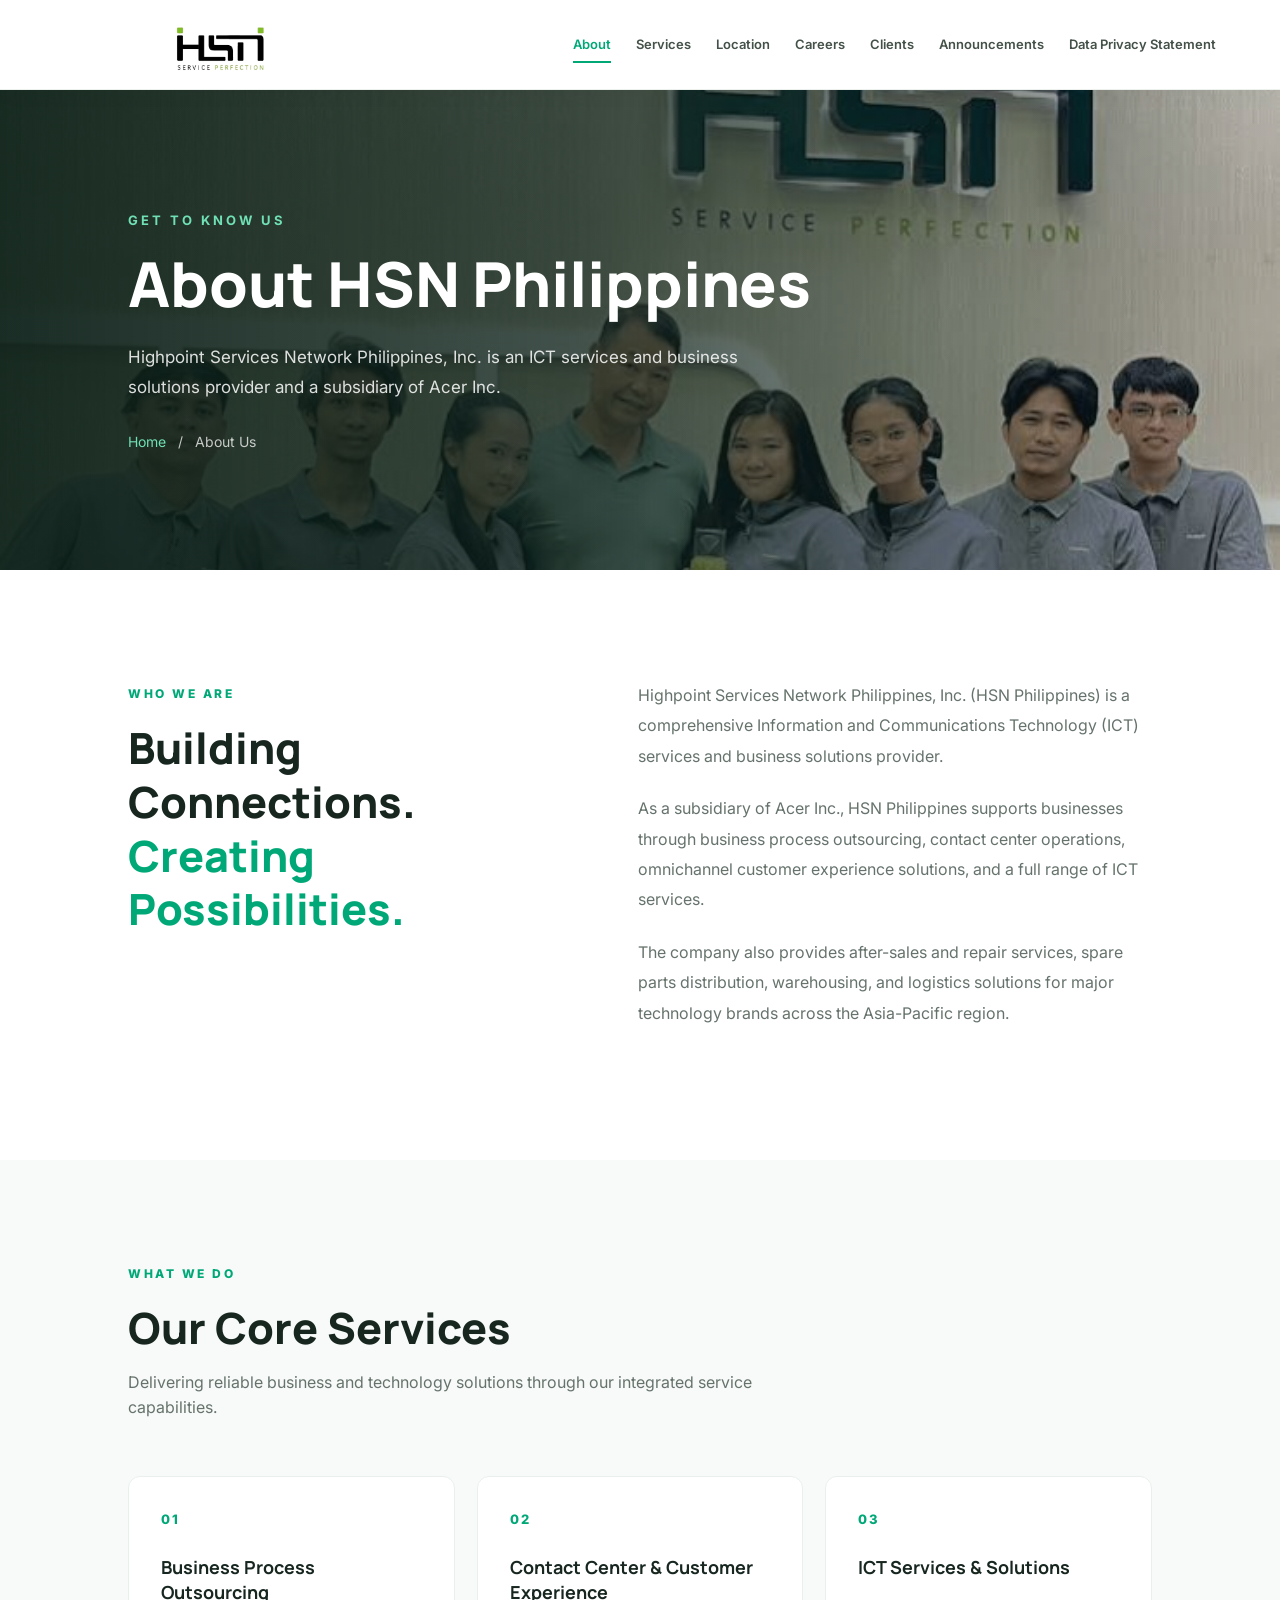
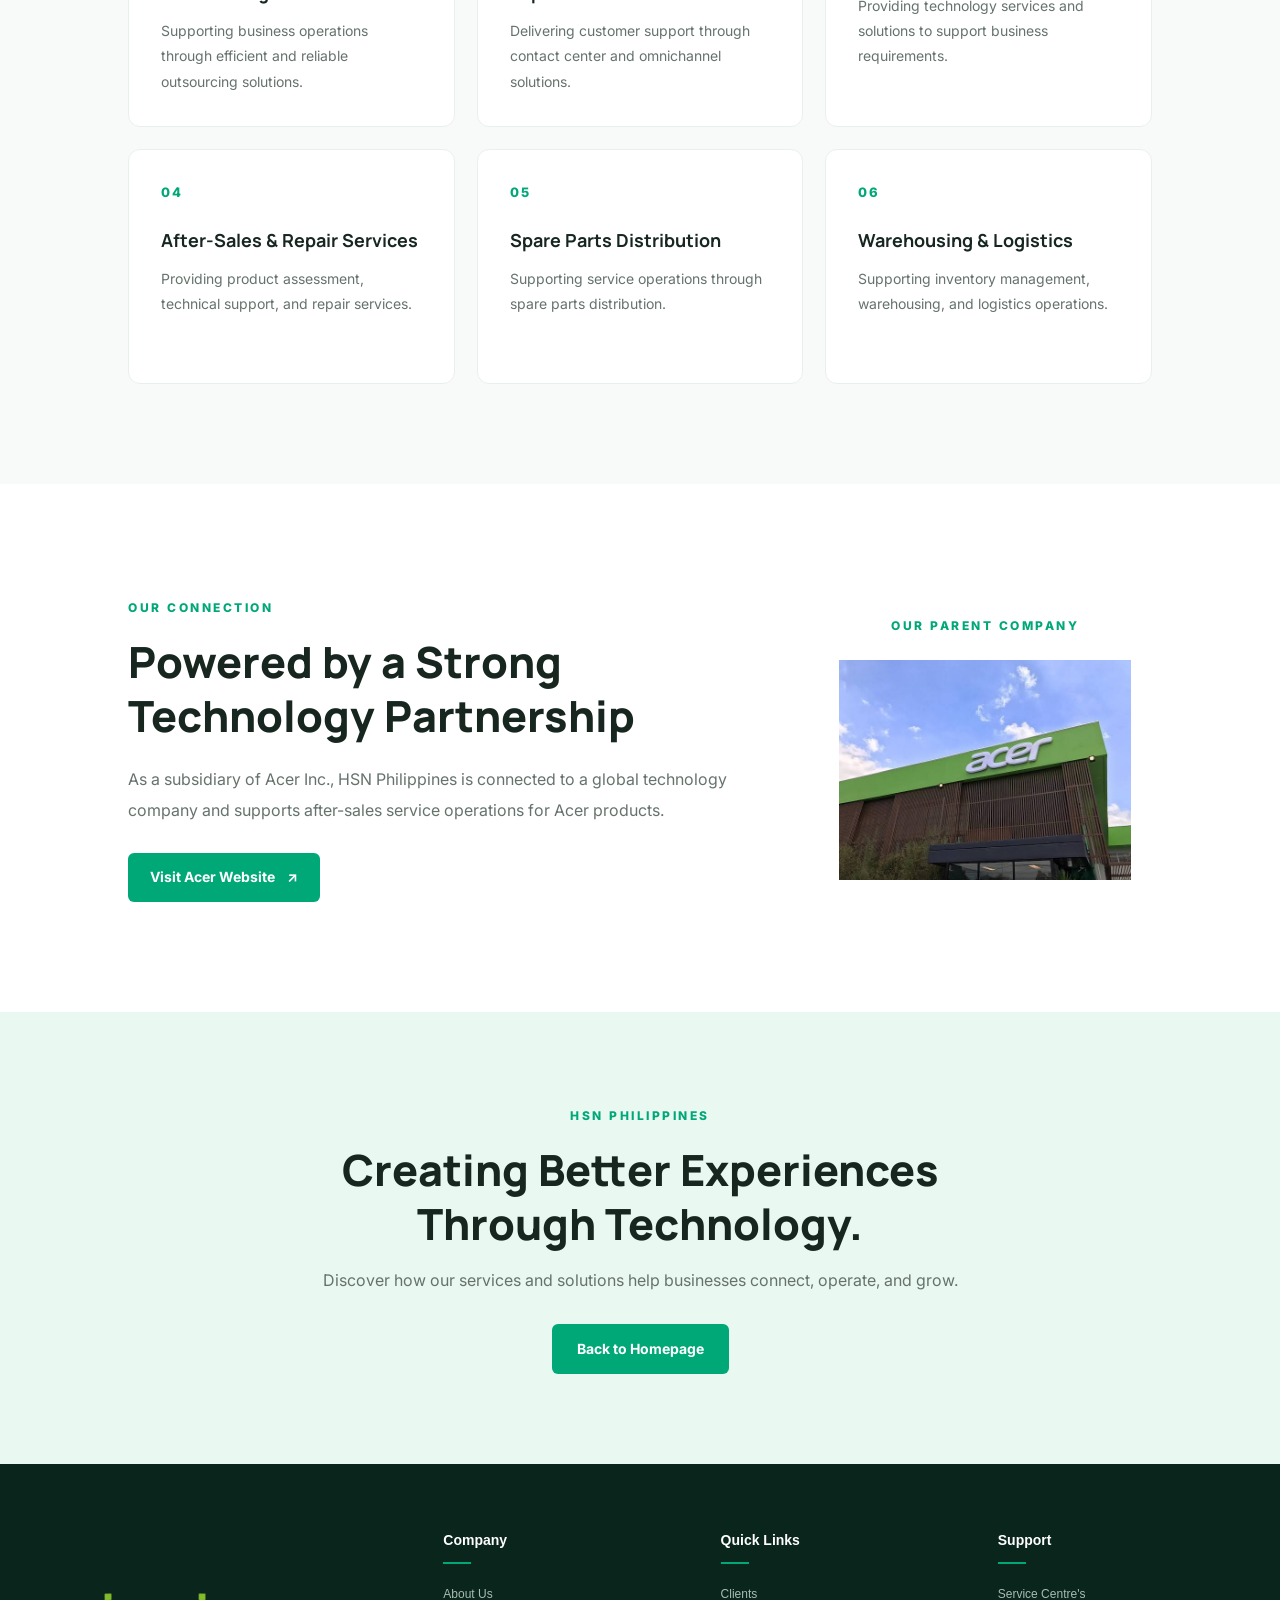
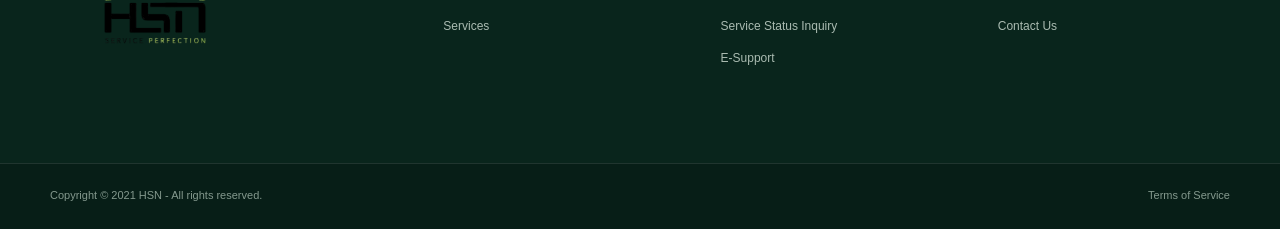
<file: about.html>
<!DOCTYPE html>
<html lang="en">
<head>
    <meta charset="UTF-8">
    <meta name="viewport" content="width=device-width, initial-scale=1.0">
    <title>About Us | HSN Philippines</title>
    <link rel="stylesheet" href="about.css">
    <link rel="preconnect" href="https://fonts.googleapis.com">
    <link rel="preconnect" href="https://fonts.gstatic.com" crossorigin>
    <link href="https://fonts.googleapis.com/css2?family=Inter:wght@400;500;600;700&family=Manrope:wght@400;500;600;700;800&display=swap" rel="stylesheet">
</head>
<body>

    <header class="header">
        <a href="index.html" class="logo">
            <img src="./images/hsn.jpg" alt="HSN Philippines Logo" class="logo-image">
        </a>

        <button class="menu-toggle" id="menuToggle" aria-label="Toggle navigation" aria-expanded="false">
            <span></span>
            <span></span>
            <span></span>
        </button>

        <nav class="navigation">
            <a href="about.html" class="active" aria-current="page">About</a>
            <a href="services.html">Services</a>
            <a href="index.html#location">Location</a>
            <a href="career.html">Careers</a>
            <a href="clients.html">Clients</a>
            <a href="index.html#announcements">Announcements</a>
            <a href="dps.html">Data Privacy Statement</a>

		
			
        </nav>
    </header>

    <main>
        <section class="about-hero">
            <div class="about-hero-image">
                <img src="./images/company.jpg" alt="HSN Philippines Company">
            </div>

            <div class="about-hero-overlay"></div>

            <div class="about-hero-content">
                <span class="eyebrow">GET TO KNOW US</span>
                <h1>About HSN Philippines</h1>
                <p>
                    Highpoint Services Network Philippines, Inc. is an ICT services
                    and business solutions provider and a subsidiary of Acer Inc.
                </p>

                <div class="breadcrumb">
                    <a href="index.html">Home</a>
                    <span>/</span>
                    <span>About Us</span>
                </div>
            </div>
        </section>

        <section class="company-overview">
            <div class="overview-heading">
                <span class="section-label">WHO WE ARE</span>
                <h2>Building Connections. <span>Creating Possibilities.</span></h2>
            </div>

            <div class="overview-content">
                <p>
                    Highpoint Services Network Philippines, Inc. (HSN Philippines)
                    is a comprehensive Information and Communications Technology
                    (ICT) services and business solutions provider.
                </p>

                <p>
                    As a subsidiary of Acer Inc., HSN Philippines supports businesses
                    through business process outsourcing, contact center operations,
                    omnichannel customer experience solutions, and a full range of
                    ICT services.
                </p>

                <p>
                    The company also provides after-sales and repair services,
                    spare parts distribution, warehousing, and logistics solutions
                    for major technology brands across the Asia-Pacific region.
                </p>
            </div>
        </section>

        <section class="core-services">
            <div class="section-heading">
                <span class="section-label">WHAT WE DO</span>
                <h2>Our Core Services</h2>
                <p>
                    Delivering reliable business and technology solutions
                    through our integrated service capabilities.
                </p>
            </div>

            <div class="services-grid">
                <article class="service-card">
                    <div class="service-number">01</div>
                    <h3>Business Process Outsourcing</h3>
                    <p>Supporting business operations through efficient and reliable outsourcing solutions.</p>
                </article>

                <article class="service-card">
                    <div class="service-number">02</div>
                    <h3>Contact Center & Customer Experience</h3>
                    <p>Delivering customer support through contact center and omnichannel solutions.</p>
                </article>

                <article class="service-card">
                    <div class="service-number">03</div>
                    <h3>ICT Services & Solutions</h3>
                    <p>Providing technology services and solutions to support business requirements.</p>
                </article>

                <article class="service-card">
                    <div class="service-number">04</div>
                    <h3>After-Sales & Repair Services</h3>
                    <p>Providing product assessment, technical support, and repair services.</p>
                </article>

                <article class="service-card">
                    <div class="service-number">05</div>
                    <h3>Spare Parts Distribution</h3>
                    <p>Supporting service operations through spare parts distribution.</p>
                </article>

                <article class="service-card">
                    <div class="service-number">06</div>
                    <h3>Warehousing & Logistics</h3>
                    <p>Supporting inventory management, warehousing, and logistics operations.</p>
                </article>
            </div>
        </section>

        <section class="acer-section">
            <div class="acer-content">
                <span class="section-label">OUR CONNECTION</span>
                <h2>Powered by a Strong Technology Partnership</h2>
                <p>
                    As a subsidiary of Acer Inc., HSN Philippines is connected
                    to a global technology company and supports after-sales
                    service operations for Acer products.
                </p>
                <a href="https://www.acer.com/" target="_blank" rel="noopener noreferrer" class="acer-link">
                    Visit Acer Website
                    <span>↗</span>
                </a>
            </div>

            <div class="acer-highlight">
   		 <span>OUR PARENT COMPANY</span>

    		<div class="acer-image">
       		 <img src="./images/acer.jpg" alt="Acer Logo">
    		</div>

    		<p>Breaking barriers between people and technology.</p>
		</div>
        </section>

        <section class="about-closing">
            <span class="section-label">HSN PHILIPPINES</span>
            <h2>Creating Better Experiences Through Technology.</h2>
            <p>
                Discover how our services and solutions help businesses
                connect, operate, and grow.
            </p>
            <a href="index.html" class="closing-button">Back to Homepage</a>
        </section>
    </main>

    
<footer class="hsn-footer">

    <div class="hsn-footer-container">

        <div class="hsn-footer-brand">
            <a href="index.html" class="hsn-footer-logo">
                <img src="images/hsn.jpg" alt="HSN Philippines Logo">
            </a>
        </div>

        <div class="hsn-footer-column">
            <h3>Company</h3>
            <a href="about.html">About Us</a>
            <a href="services.html">Services</a>
        </div>

        <div class="hsn-footer-column">
            <h3>Quick Links</h3>
            <a href="clients.html">Clients</a>
            <a href="#">Service Status Inquiry</a>
            <a href="#">E-Support</a>
        </div>

        <div class="hsn-footer-column">
            <h3>Support</h3>
            <a href="#">Service Centre's</a>
            <a href="#">Contact Us</a>
        </div>

    </div>

    <div class="hsn-footer-bottom">
        <div class="hsn-footer-bottom-inner">
            <p>Copyright © 2021 HSN - All rights reserved.</p>
            <a href="#">Terms of Service</a>
        </div>
    </div>

</footer>


    <script src="about.js"></script>
</body>
</html>
</file>
<file: about.css>
@import url('https://fonts.googleapis.com/css2?family=Inter:wght@400;500;600;700&family=Manrope:wght@400;500;600;700;800&display=swap');

/* ========================================
   GLOBAL SETTINGS
======================================== */

:root {
    --primary: #00a878;
    --primary-dark: #008f68;
    --primary-light: #eaf8f2;
    --dark: #172720;
    --dark-secondary: #203b2e;
    --text: #66736c;
    --light: #f7faf8;
    --white: #ffffff;
    --border: #e9efeb;
}

* {
    margin: 0;
    padding: 0;
    box-sizing: border-box;
}

html {
    scroll-behavior: smooth;
}

body {
    font-family: 'Inter', sans-serif;
    color: var(--dark);
    background: var(--white);
    line-height: 1.6;
}

a {
    text-decoration: none;
}

/* ========================================
   HEADER
======================================== */

.header {
    position: sticky;
    top: 0;
    z-index: 1000;
    height: 90px;
    min-height: 90px;
    padding: 5px 5%;

    display: flex;
    align-items: center;
    justify-content: space-between;

    background: rgba(255, 255, 255, 0.97);
    border-bottom: 1px solid #edf1ee;
    box-shadow: 0 4px 20px rgba(0, 0, 0, 0.035);
}

.logo {
    display: flex;
    align-items: center;
    flex-shrink: 0;
}

.logo-image {
    width: 250px;
    height: 115px;
    object-fit: contain;
    transform: scale(1.25);
    transform-origin: left center;
}

.navigation {
    display: flex;
    align-items: center;
    gap: 25px;
}

.navigation a {
    position: relative;
    color: #435148;
    font-size: 13px;
    font-weight: 600;
    white-space: nowrap;
    transition: color 0.3s ease;
}

.navigation a::after {
    content: '';
    position: absolute;
    left: 0;
    bottom: -8px;
    width: 0;
    height: 2px;
    background: var(--primary);
    transition: width 0.3s ease;
}

.navigation a:hover,
.navigation a.active {
    color: var(--primary);
}

.navigation a:hover::after,
.navigation a.active::after {
    width: 100%;
}

.menu-toggle {
    display: none;
    border: none;
    background: none;
    cursor: pointer;
}

.menu-toggle span {
    display: block;
    width: 25px;
    height: 2px;
    margin: 5px 0;
    background: var(--dark);
    transition: 0.3s ease;
}

/* ========================================
   ABOUT HERO
======================================== */

.about-hero {
    position: relative;
    min-height: 480px;

    display: flex;
    align-items: center;

    padding: 80px 10%;
    overflow: hidden;
    background: var(--dark);
}

.about-hero-image {
    position: absolute;
    inset: 0;
    z-index: 0;
}

.about-hero-image img {
    width: 100%;
    height: 100%;
    object-fit: cover;
    object-position: center;
}

.about-hero-overlay {
    position: absolute;
    inset: 0;
    z-index: 1;

    background: linear-gradient(
        90deg,
        rgba(12, 32, 24, 0.94) 0%,
        rgba(12, 32, 24, 0.78) 45%,
        rgba(12, 32, 24, 0.28) 100%
    );
}

.about-hero-content {
    position: relative;
    z-index: 2;
    max-width: 720px;
    color: var(--white);
}

.eyebrow {
    display: inline-block;
    color: #70e0b5;
    font-size: 13px;
    font-weight: 700;
    letter-spacing: 3px;
    margin-bottom: 18px;
}

.about-hero-content h1 {
    font-family: 'Manrope', sans-serif;
    font-size: clamp(38px, 5vw, 62px);
    font-weight: 800;
    line-height: 1.15;
    margin-bottom: 22px;
}

.about-hero-content p {
    max-width: 620px;
    color: rgba(255, 255, 255, 0.85);
    font-size: 17px;
    line-height: 1.8;
    margin-bottom: 28px;
}

.breadcrumb {
    display: flex;
    align-items: center;
    gap: 12px;
    font-size: 14px;
    color: rgba(255, 255, 255, 0.75);
}

.breadcrumb a {
    color: #70e0b5;
    transition: color 0.3s ease;
}

.breadcrumb a:hover {
    color: var(--white);
}

/* ========================================
   COMPANY OVERVIEW
======================================== */

.company-overview {
    display: grid;
    grid-template-columns: 0.9fr 1.1fr;
    gap: 90px;

    padding: 110px 10%;
    background: var(--white);
}

.overview-heading {
    position: sticky;
    top: 130px;
    align-self: start;
}

.section-label {
    display: inline-block;
    color: var(--primary);
    font-size: 12px;
    font-weight: 800;
    letter-spacing: 2.5px;
    margin-bottom: 18px;
}

.overview-heading h2,
.section-heading h2,
.acer-content h2,
.about-closing h2 {
    font-family: 'Manrope', sans-serif;
    font-size: clamp(30px, 3.5vw, 43px);
    font-weight: 800;
    line-height: 1.25;
}

.overview-heading h2 span {
    color: var(--primary);
}

.overview-content p {
    color: var(--text);
    font-size: 16px;
    line-height: 1.9;
    margin-bottom: 22px;
}

/* ========================================
   CORE SERVICES
======================================== */

.core-services {
    padding: 100px 10%;
    background: var(--light);
}

.section-heading {
    max-width: 650px;
    margin-bottom: 55px;
}

.section-heading p {
    color: var(--text);
    margin-top: 15px;
    font-size: 16px;
}

.services-grid {
    display: grid;
    grid-template-columns: repeat(3, 1fr);
    gap: 22px;
}

.service-card {
    position: relative;
    min-height: 235px;
    padding: 32px;

    background: var(--white);
    border: 1px solid var(--border);
    border-radius: 12px;

    transition:
        transform 0.3s ease,
        box-shadow 0.3s ease,
        border-color 0.3s ease;
}

.service-card:hover {
    transform: translateY(-7px);
    border-color: rgba(0, 168, 120, 0.35);
    box-shadow: 0 18px 40px rgba(0, 80, 55, 0.09);
}

.service-number {
    color: var(--primary);
    font-size: 13px;
    font-weight: 800;
    letter-spacing: 2px;
    margin-bottom: 25px;
}

.service-card h3 {
    font-family: 'Manrope', sans-serif;
    font-size: 18px;
    line-height: 1.4;
    margin-bottom: 13px;
}

.service-card p {
    color: var(--text);
    font-size: 14px;
    line-height: 1.8;
}

/* ========================================
   ACER SECTION
======================================== */

.acer-section {
    display: grid;
    grid-template-columns: 1.3fr 0.7fr;
    gap: 70px;
    align-items: center;

    padding: 110px 10%;
    background: var(--white);
}

.acer-content h2 {
    max-width: 600px;
    margin-bottom: 22px;
}

.acer-content p {
    max-width: 620px;
    color: var(--text);
    font-size: 16px;
    line-height: 1.9;
    margin-bottom: 28px;
}

.acer-link {
    display: inline-flex;
    align-items: center;
    gap: 12px;

    padding: 13px 22px;

    background: var(--primary);
    color: var(--white);
    border-radius: 6px;

    font-size: 14px;
    font-weight: 700;

    transition:
        background 0.3s ease,
        transform 0.3s ease;
}

.acer-link:hover {
    background: var(--primary-dark);
    transform: translateY(-2px);
}

/* ========================================
   ACER PARENT COMPANY IMAGE
======================================== */

.acer-highlight {
    position: relative;
    width: 100%;
    min-height: 280px;

    display: flex;
    flex-direction: column;
    justify-content: center;
    align-items: center;

    padding: 20px;

    background: transparent;
    border: none;
    border-radius: 0;
    box-shadow: none;

    overflow: visible;
}

.acer-highlight::before,
.acer-highlight::after {
    display: none;
}

.acer-highlight span {
    display: block;
    color: var(--primary);
    font-size: 12px;
    font-weight: 800;
    letter-spacing: 2.5px;
    text-align: center;
    margin-bottom: 25px;
}

/* Acer Image */

.acer-image {
    width: 100%;
    max-width: 380px;
    height: 220px;

    display: flex;
    align-items: center;
    justify-content: center;

    margin: 0 auto;

    background: transparent;
    border: none;
    border-radius: 0;
    padding: 0;
    box-shadow: none;

    overflow: visible;

    transition: transform 0.3s ease;
}

.acer-image img {
    display: block;
    width: 100%;
    height: 100%;

    object-fit: contain;
    object-position: center;
}

.acer-highlight:hover .acer-image {
    transform: scale(1.03);
}

.acer-highlight p {
    display: none;
}

/* ========================================
   CLOSING SECTION
======================================== */

.about-closing {
    position: relative;
    padding: 90px 10%;
    text-align: center;
    background: var(--primary-light);
    overflow: hidden;
}

.about-closing h2 {
    max-width: 750px;
    margin: 0 auto 18px;
}

.about-closing p {
    color: var(--text);
    margin-bottom: 30px;
}

.closing-button {
    display: inline-block;
    padding: 14px 25px;

    background: var(--primary);
    color: var(--white);

    border-radius: 6px;
    font-size: 14px;
    font-weight: 700;

    transition:
        background 0.3s ease,
        transform 0.3s ease;
}

.closing-button:hover {
    background: var(--primary-dark);
    transform: translateY(-3px);
}

/* ========================================
   FOOTER
======================================== */

.footer {
    padding: 40px 10%;
    background: #14231c;
    color: var(--white);
}

.footer-content {
    display: flex;
    justify-content: space-between;
    align-items: center;
    gap: 25px;
}

.footer-content h3 {
    font-family: 'Manrope', sans-serif;
    font-size: 18px;
    margin-bottom: 5px;
}

.footer-content p {
    color: rgba(255, 255, 255, 0.65);
    font-size: 13px;
}

.copyright {
    text-align: right;
}

/* ========================================
   RESPONSIVE: TABLET
======================================== */

@media (max-width: 1100px) {
    .navigation {
        gap: 15px;
    }

    .navigation a {
        font-size: 12px;
    }

    .logo-image {
        width: 210px;
        height: 100px;
        transform: scale(1.15);
    }

    .services-grid {
        grid-template-columns: repeat(2, 1fr);
    }

    .company-overview {
        gap: 50px;
    }

    .acer-section {
        grid-template-columns: 1fr 0.9fr;
        gap: 40px;
    }

    .acer-image {
        max-width: 330px;
        height: 190px;
    }
}

/* ========================================
   RESPONSIVE: MOBILE NAVIGATION
======================================== */

@media (max-width: 850px) {
    .header {
        height: 75px;
        min-height: 75px;
    }

    .logo-image {
        width: 200px;
        height: 90px;
        transform: scale(1.1);
    }

    .menu-toggle {
        display: block;
        z-index: 1001;
    }

    .navigation {
        position: absolute;
        top: 75px;
        left: 0;

        width: 100%;

        display: none;
        flex-direction: column;
        align-items: flex-start;
        gap: 0;

        padding: 15px 7% 25px;

        background: var(--white);
        box-shadow: 0 15px 20px rgba(0, 0, 0, 0.07);
    }

    .navigation.show {
        display: flex;
    }

    .navigation a {
        width: 100%;
        padding: 13px 0;
        font-size: 14px;
    }

    .navigation a::after {
        display: none;
    }

    .company-overview {
        grid-template-columns: 1fr;
        gap: 35px;
        padding: 80px 7%;
    }

    .overview-heading {
        position: static;
    }

    .core-services,
    .acer-section {
        padding: 80px 7%;
    }

    .acer-section {
        grid-template-columns: 1fr;
        gap: 40px;
    }

    .acer-highlight {
        min-height: 230px;
        padding: 15px;
    }

    .acer-image {
        max-width: 380px;
        height: 200px;
    }

    .about-hero {
        padding: 75px 7%;
    }
}

/* ========================================
   RESPONSIVE: SMALL MOBILE
======================================== */

@media (max-width: 600px) {
    .logo-image {
        width: 175px;
        height: 80px;
        transform: scale(1.05);
    }

    .about-hero {
        min-height: 420px;
        padding: 70px 7%;
    }

    .about-hero-overlay {
        background: rgba(12, 32, 24, 0.82);
    }

    .about-hero-content h1 {
        font-size: 38px;
    }

    .about-hero-content p {
        font-size: 15px;
    }

    .services-grid {
        grid-template-columns: 1fr;
    }

    .service-card {
        min-height: auto;
    }

    .section-heading {
        margin-bottom: 35px;
    }

    .acer-highlight {
        min-height: 190px;
        padding: 10px;
    }

    .acer-highlight span {
        font-size: 11px;
        margin-bottom: 18px;
    }

    .acer-image {
        max-width: 300px;
        height: 160px;
    }

    .footer-content {
        flex-direction: column;
        align-items: flex-start;
    }

    .copyright {
        text-align: left;
    }
}

/* ========================================
   ACCESSIBILITY
======================================== */

@media (prefers-reduced-motion: reduce) {
    *,
    *::before,
    *::after {
        scroll-behavior: auto !important;
        transition-duration: 0.01ms !important;
        animation-duration: 0.01ms !important;
    }
}


/* HSN FOOTER */

.hsn-footer {
    width: 100%;
    background: #09251c;
    color: #fff;
    font-family: "DM Sans", Arial, sans-serif;
    display: flex;
    flex-direction: column;
}

.hsn-footer-container {
    width: min(1180px, calc(100% - 80px));
    margin: 0 auto;
    padding: 65px 0;
    display: grid;
    grid-template-columns: 1.5fr 1fr 1fr 1fr;
    gap: 45px;
    align-items: start;
}

.hsn-footer-brand {
    display: flex;
    flex-direction: column;
    align-items: flex-start;
}

.hsn-footer-logo {
    display: inline-block;
    padding: 0;
    background: transparent;
}

.hsn-footer-logo img {
    display: block;
    width: 210px;
    height: auto;
    object-fit: contain;
    background: transparent;
}

.hsn-footer-column {
    display: flex;
    flex-direction: column;
    align-items: flex-start;
    gap: 13px;
}

.hsn-footer-column h3 {
    color: #fff;
    font-size: 14px;
    font-weight: 700;
    margin: 0 0 8px;
    padding-bottom: 12px;
    position: relative;
}

.hsn-footer-column h3::after {
    content: "";
    position: absolute;
    left: 0;
    bottom: 0;
    width: 28px;
    height: 2px;
    background: #00a878;
}

.hsn-footer-column a {
    color: #aabbb1;
    font-size: 12px;
    text-decoration: none;
    transition: color 0.2s ease;
}

.hsn-footer-column a:hover {
    color: #53d6aa;
}

.hsn-footer-bottom {
    width: 100%;
    margin-top: auto;
    border-top: 1px solid rgba(255,255,255,0.1);
    background: #071e17;
}

.hsn-footer-bottom-inner {
    width: min(1180px, calc(100% - 80px));
    min-height: 65px;
    margin: 0 auto;
    display: flex;
    justify-content: space-between;
    align-items: center;
    gap: 15px;
}

.hsn-footer-bottom-inner p,
.hsn-footer-bottom-inner a {
    margin: 0;
    color: #84998e;
    font-size: 11px;
    text-decoration: none;
}

.hsn-footer-bottom-inner a:hover {
    color: #53d6aa;
}

/* TABLET */

@media (max-width: 850px) {
    .hsn-footer-container {
        grid-template-columns: repeat(2, 1fr);
        gap: 40px;
    }

    .hsn-footer-brand {
        grid-column: 1 / -1;
    }
}

/* MOBILE */

@media (max-width: 520px) {
    .hsn-footer-container {
        width: calc(100% - 40px);
        padding: 45px 0;
        gap: 35px 20px;
    }

    .hsn-footer-logo img {
        width: 180px;
    }

    .hsn-footer-bottom-inner {
        width: calc(100% - 40px);
        min-height: 65px;
        flex-wrap: wrap;
        justify-content: space-between;
        padding: 15px 0;
    }

    .hsn-footer-bottom-inner p,
    .hsn-footer-bottom-inner a {
        font-size: 10px;
    }
}
</file>
